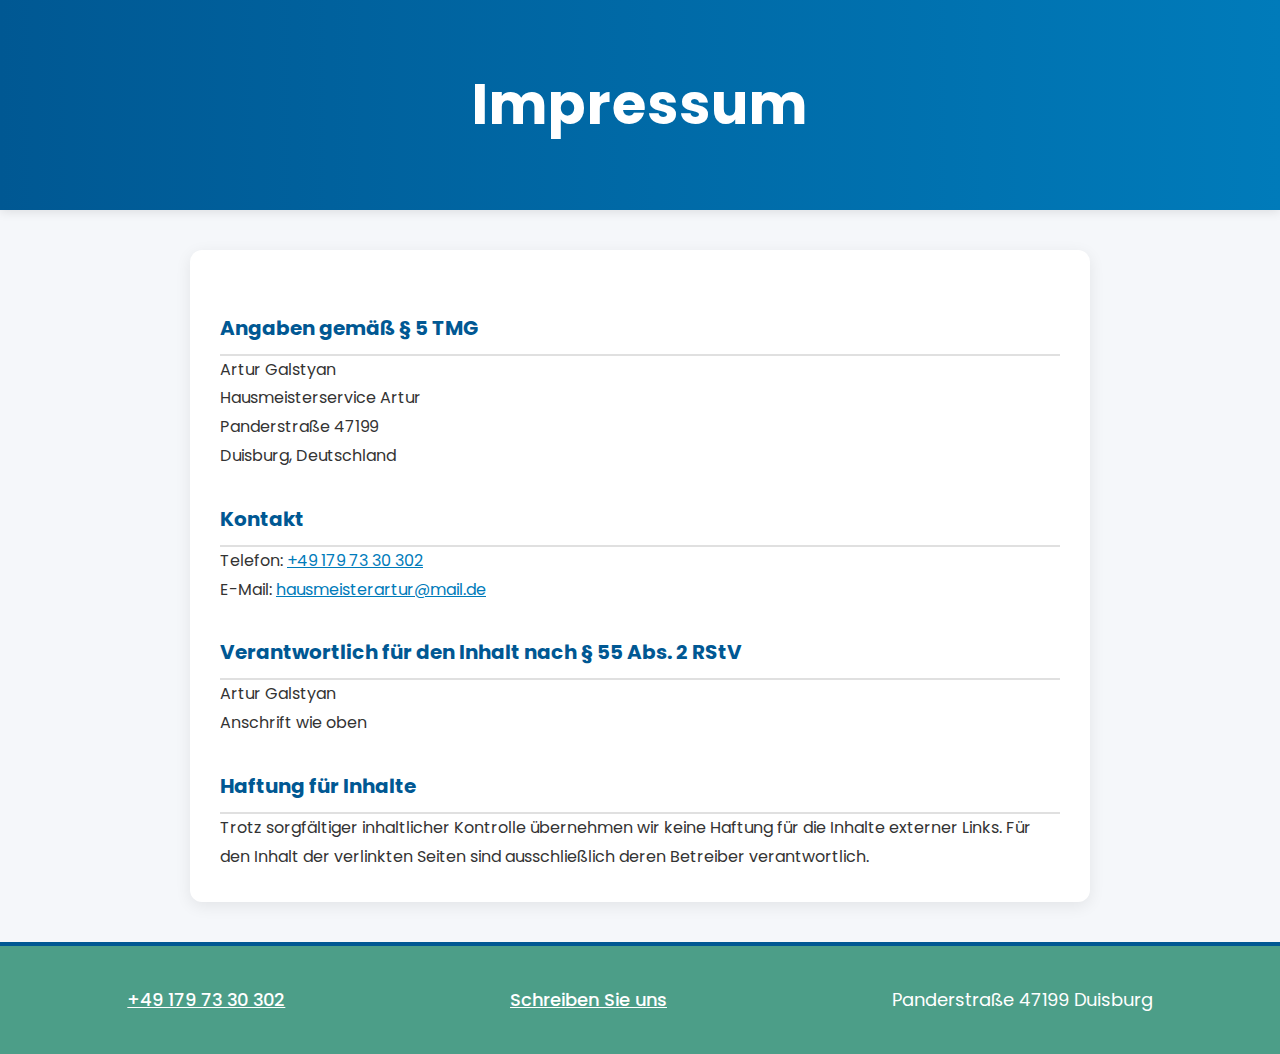
<file: Impressum.html>
<!DOCTYPE html>
<html lang="de">
<head>
  <meta charset="UTF-8">
  <meta name="viewport" content="width=device-width, initial-scale=1.0">
  <title>Impressum – Hausmeisterservice Artur</title>
  <link rel="stylesheet" href="styles.css">
</head>
<body>

<div class="Main_Head">
  <h1>Impressum</h1>
</div>

<section class="legal-text">
  <h2>Angaben gemäß § 5 TMG</h2>
  <p>
    Artur Galstyan<br>
    Hausmeisterservice Artur<br>
    Panderstraße 47199<br>
    Duisburg, Deutschland
  </p>

  <h2>Kontakt</h2>
  <p>
    Telefon: <a href="tel:+491797330302">+49 179 73 30 302</a><br>
    E-Mail: <a href="mailto:hausmeisterartur@mail.de">hausmeisterartur@mail.de</a>
  </p>

  <h2>Verantwortlich für den Inhalt nach § 55 Abs. 2 RStV</h2>
  <p>
    Artur Galstyan<br>
    Anschrift wie oben
  </p>

  <h2>Haftung für Inhalte</h2>
  <p>
    Trotz sorgfältiger inhaltlicher Kontrolle übernehmen wir keine Haftung für die Inhalte externer Links.
    Für den Inhalt der verlinkten Seiten sind ausschließlich deren Betreiber verantwortlich.
  </p>
</section>

<div class="Bottom">
  <div class="Nummer">
    <a href="tel:+491797330302">+49 179 73 30 302</a>
  </div>
  <div class="Email">
    <a href="mailto:hausmeisterartur@mail.de">Schreiben Sie uns</a>
  </div>
  <div class="Adresse">
    Panderstraße 47199 Duisburg
  </div>
</div>

</body>
</html>
</file>
<file: styles.css>
/* ========== GOOGLE FONT IMPORT ========== */
@import url('https://fonts.googleapis.com/css2?family=Poppins:wght@300;500;700&display=swap');

/* ========== RESET + BASE ========== */
* {
    margin: 0;
    padding: 0;
    box-sizing: border-box;
}

body {
    font-family: 'Poppins', sans-serif;
    background: #f5f7fa;
    color: #333;
    line-height: 1.6;
    scroll-behavior: smooth;
}

/* ========== UNIVERSAL ========== */
img {
    max-width: 100%;
    height: auto;
    border-radius: 12px;
    transition: 0.4s ease;
}

a {
    text-decoration: none;
    color: inherit;
}

/* ========== LOGO UND KONTAKT LEISTE ========== */
.Logo {
    background: linear-gradient(90deg, #005893, #007bba);
    display: flex;
    flex-direction: column;
    align-items: center;
    padding: 40px 20px 10px;
    gap: 10px;
}

.MainInfos {
    background-color: #4c9e88;
    display: flex;
    justify-content: space-around;
    flex-wrap: wrap;
    padding: 20px;
    font-size: 16px;
    color: #fff;
    border-radius: 0 0 12px 12px;
    box-shadow: 0 4px 10px rgba(0, 0, 0, 0.08);
    text-align: center;
    transition: 0.3s ease;
}

.MainInfos div {
    margin: 10px 15px;
    font-weight: 500;
}

/* ========== HEADER ========== */
.Main_Head {
    background: linear-gradient(90deg, #005893, #007bba);
    color: #fff;
    padding: 60px 20px;
    text-align: center;
    font-size: 28px;
    font-weight: 700;
    letter-spacing: 1px;
    box-shadow: 0 2px 10px rgba(0, 0, 0, 0.1);
}

/* ========== WELCOME SECTION ========== */
.WilText {
    padding: 50px 20px 30px;
    text-align: center;
    max-width: 900px;
    margin: auto;
    font-size: 18px;
    animation: fadeIn 1s ease;
}

.WilText h1 {
    font-size: 32px;
    color: #005893;
    margin-bottom: 20px;
}

/* ========== DIENSTLEISTUNGEN ========== */
.All_textes {
    padding: 30px 20px;
    max-width: 900px;
    margin: auto;
}

.Text_1 {
    list-style: none;
    padding-left: 0;
}

.Text_1 li {
    background-color: #ffffff;
    padding: 18px 20px;
    margin-bottom: 16px;
    border-left: 6px solid #4c9e88;
    border-radius: 8px;
    font-size: 18px;
    box-shadow: 0 2px 6px rgba(0, 0, 0, 0.05);
    transition: transform 0.3s ease, box-shadow 0.3s ease;
}

.Text_1 li:hover {
    transform: translateY(-4px);
    box-shadow: 0 8px 16px rgba(0, 0, 0, 0.1);
}

/* ========== BILDERGALERIE ========== */
.container {
    display: flex;
    flex-wrap: wrap;
    justify-content: center;
    gap: 20px;
    padding: 30px 20px;
    max-width: 1100px;
    margin: auto;
}

.container img:hover {
    transform: scale(1.03);
    box-shadow: 0 6px 18px rgba(0, 0, 0, 0.12);
}

/* ========== FOOTER / KONTAKT-INFOS ========== */
.Bottom {
    background-color: #4c9e88;
    color: #fff;
    padding: 40px 20px;
    display: flex;
    flex-wrap: wrap;
    justify-content: space-around;
    text-align: center;
    font-size: 18px;
    border-top: 4px solid #005893;
    gap: 10px;
}

.Bottom a {
    color: #ffffff;
    font-weight: 500;
    text-decoration: underline;
}

/* ========== RESPONSIVE ========== */
@media (max-width: 768px) {
    .MainInfos {
        flex-direction: column;
        font-size: 16px;
    }

    .Main_Head h1 {
        font-size: 24px;
    }

    .WilText h1 {
        font-size: 24px;
    }

    .Text_1 li {
        font-size: 16px;
    }

    .Bottom {
        flex-direction: column;
    }
}

@media (max-width: 480px) {
    .MainInfos {
        font-size: 14px;
    }

    .Text_1 li {
        font-size: 15px;
    }

    .WilText {
        font-size: 16px;
    }

    .Main_Head {
        font-size: 20px;
        padding: 30px 10px;
    }

    .container {
        padding: 20px 10px;
    }
}

/* ========== ANIMATIONS ========== */
@keyframes fadeIn {
    0% {
        opacity: 0;
        transform: translateY(20px);
    }
    100% {
        opacity: 1;
        transform: translateY(0);
    }
}

/* ======= Impressum-Design ======= */
.legal-text {
    max-width: 900px;
    margin: 40px auto;
    padding: 30px;
    background-color: #ffffff;
    border-radius: 12px;
    box-shadow: 0 4px 16px rgba(0, 0, 0, 0.08);
    font-size: 16px;
    line-height: 1.8;
    color: #333;
}

.legal-text h2 {
    margin-top: 30px;
    font-size: 20px;
    color: #005893;
    border-bottom: 2px solid #e0e0e0;
    padding-bottom: 8px;
}

.legal-text a {
    color: #007bba;
    text-decoration: underline;
}

.legal-text a:hover {
    color: #004466;
}

/* Responsiv */
@media (max-width: 768px) {
    .legal-text {
        padding: 20px;
        font-size: 15px;
    }

    .legal-text h2 {
        font-size: 18px;
    }
}
</file>
